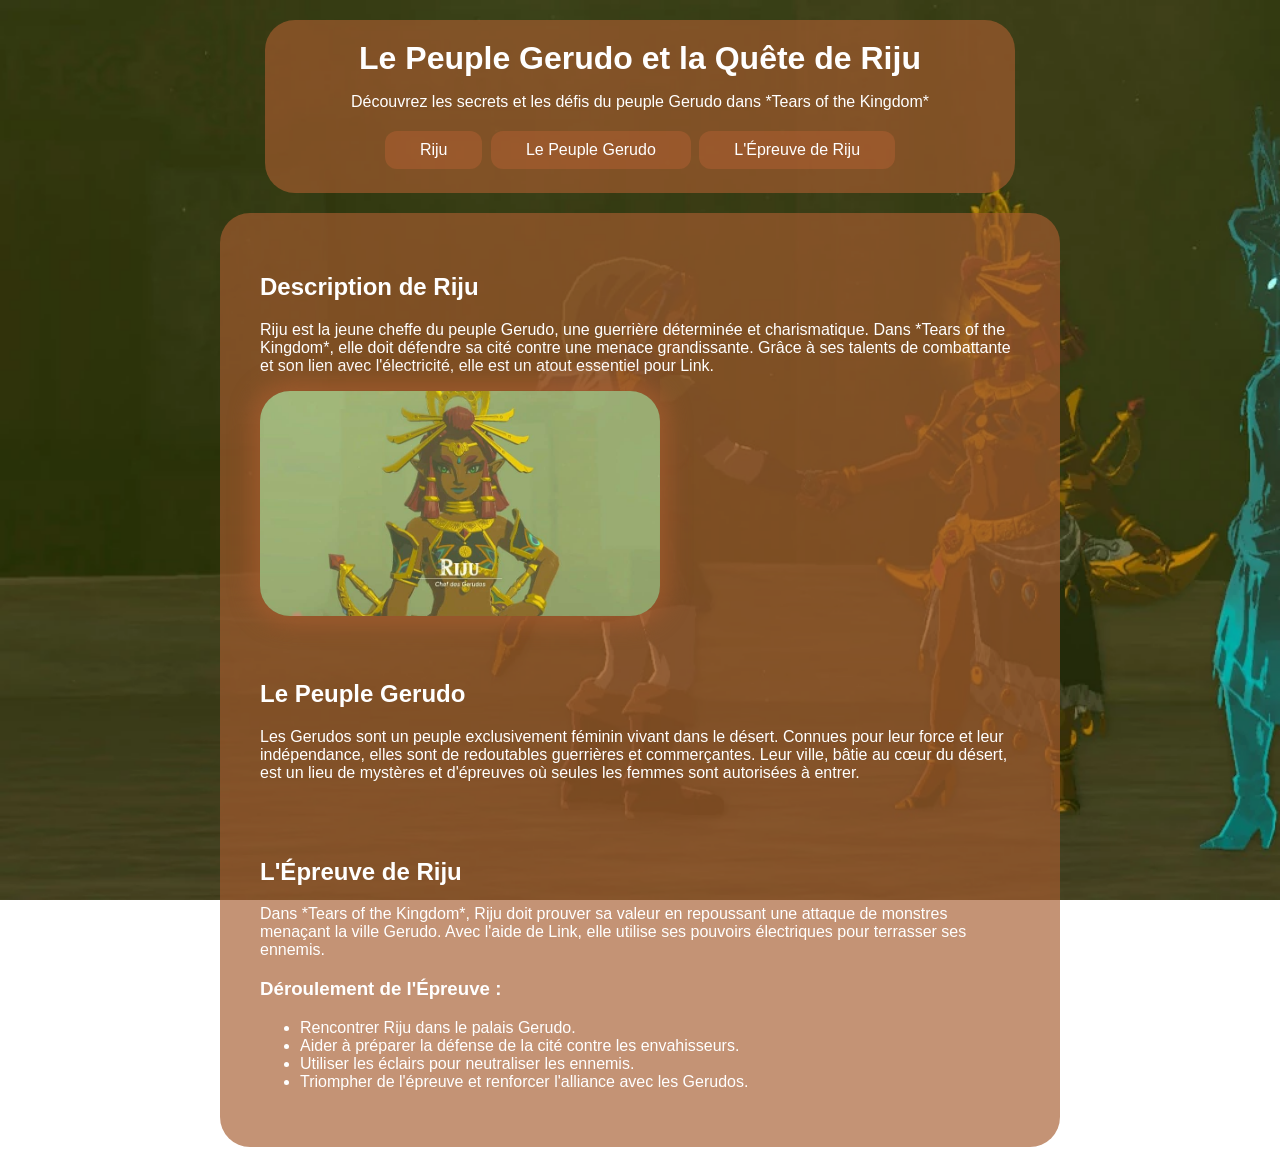
<file: Gerudo/gerudo.html>
<!DOCTYPE html>
<html lang="fr">
<head>
    <meta charset="UTF-8">
    <meta name="viewport" content="width=device-width, initial-scale=1.0">
    <title>Peuple Gerudo et Riju - Zelda: Tears of the Kingdom</title>
    <link href="gerudo-style.css" rel="stylesheet">
</head>
<body>

<header>
    <h1>Le Peuple Gerudo et la Quête de Riju</h1>
    <p>Découvrez les secrets et les défis du peuple Gerudo dans *Tears of the Kingdom*</p>
    <nav>
        <button><a href="#riju-description">Riju</a></button>
        <button><a href="#gerudo">Le Peuple Gerudo</a></button>
        <button><a href="#riju-epreuve">L'Épreuve de Riju</a></button>
    </nav>
</header>

<div class="container">
    <!-- Description de Riju -->
    <section id="riju-description">
        <div class="content">
            <h2>Description de Riju</h2>
            <p>Riju est la jeune cheffe du peuple Gerudo, une guerrière déterminée et charismatique. Dans *Tears of the Kingdom*, elle doit défendre sa cité contre une menace grandissante. Grâce à ses talents de combattante et son lien avec l'électricité, elle est un atout essentiel pour Link.</p>
            <img class="img2" src="Riju img.jpg" alt="Riju" width="400">
        </div>
    </section>

    <!-- Le Peuple Gerudo -->
    <section id="gerudo">
        <div class="content">
            <h2>Le Peuple Gerudo</h2>
            <p>Les Gerudos sont un peuple exclusivement féminin vivant dans le désert. Connues pour leur force et leur indépendance, elles sont de redoutables guerrières et commerçantes. Leur ville, bâtie au cœur du désert, est un lieu de mystères et d'épreuves où seules les femmes sont autorisées à entrer.</p>
        </div>
    </section>

    <!-- L'Épreuve de Riju -->
    <section id="riju-epreuve">
        <div class="content">
            <h2>L'Épreuve de Riju</h2>
            <p>Dans *Tears of the Kingdom*, Riju doit prouver sa valeur en repoussant une attaque de monstres menaçant la ville Gerudo. Avec l'aide de Link, elle utilise ses pouvoirs électriques pour terrasser ses ennemis.</p>
            <h3>Déroulement de l'Épreuve :</h3>
            <ul>
                <li>Rencontrer Riju dans le palais Gerudo.</li>
                <li>Aider à préparer la défense de la cité contre les envahisseurs.</li>
                <li>Utiliser les éclairs pour neutraliser les ennemis.</li>
                <li>Triompher de l'épreuve et renforcer l'alliance avec les Gerudos.</li>
            </ul>
        </div>
    </section>
    <script>
        alert("⚠️Attention⚠️ Spoiler alert ! Vous êtes sur le point de découvrir des informations importantes sur le peuple Gerudo et l'épreuve de Riju dans Tears of the Kingdom. Si vous ne souhaitez pas être spoilé, il est recommandé de quitter cette page. Bonne aventure dans Hyrule !");
    </script>
</body>
</html>
</file>
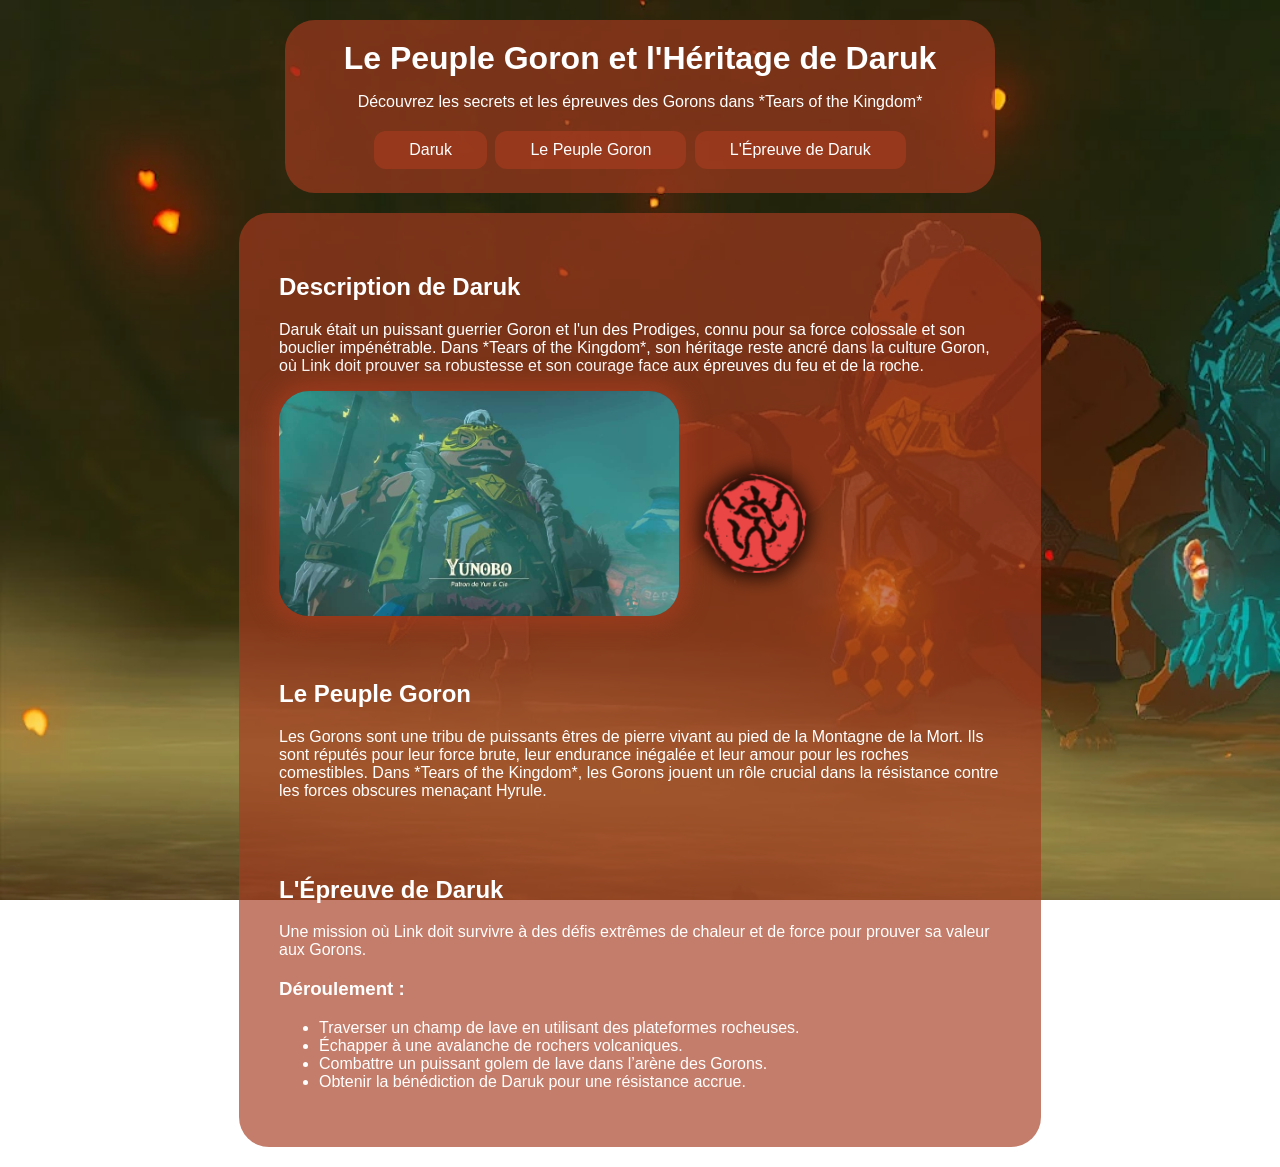
<file: Goron/goron.html>
<!DOCTYPE html>
<html lang="fr">
<head>
    <meta charset="UTF-8">
    <meta name="viewport" content="width=device-width, initial-scale=1.0">
    <title>Peuple Goron et Daruk - Zelda: Tears of the Kingdom</title>
    <link href="goron-style.css" rel="stylesheet">
</head>
<body>

<header>
    <h1>Le Peuple Goron et l'Héritage de Daruk</h1>
    <p>Découvrez les secrets et les épreuves des Gorons dans *Tears of the Kingdom*</p>
    <nav>
        <button><a href="#daruk-description">Daruk</a></button>
        <button><a href="#goron">Le Peuple Goron</a></button>
        <button><a href="#daruk-trial">L'Épreuve de Daruk</a></button>
    </nav>
</header>

<div class="container">
    <!-- Description de Daruk -->
    <section id="daruk-description">
        <div class="content">
            <h2>Description de Daruk</h2>
            <p>Daruk était un puissant guerrier Goron et l'un des Prodiges, connu pour sa force colossale et son bouclier impénétrable. Dans *Tears of the Kingdom*, son héritage reste ancré dans la culture Goron, où Link doit prouver sa robustesse et son courage face aux épreuves du feu et de la roche.</p>
            <img class="img2" src="Yunobo img.jpg" alt="Yunobo" width="400">
            <img id="img" src="serment-yunobo.png" alt="Yunobo" width="400">
        </div>
    </section>

    <!-- Le Peuple Goron -->
    <section id="goron">
        <div class="content">
            <h2>Le Peuple Goron</h2>
            <p>Les Gorons sont une tribu de puissants êtres de pierre vivant au pied de la Montagne de la Mort. Ils sont réputés pour leur force brute, leur endurance inégalée et leur amour pour les roches comestibles. Dans *Tears of the Kingdom*, les Gorons jouent un rôle crucial dans la résistance contre les forces obscures menaçant Hyrule.</p>
        </div>
    </section>

    <!-- L'Épreuve de Daruk -->
    <section id="daruk-trial">
        <div class="content">
            <h2>L'Épreuve de Daruk</h2>
            <p>Une mission où Link doit survivre à des défis extrêmes de chaleur et de force pour prouver sa valeur aux Gorons.</p>
            <h3>Déroulement :</h3>
            <ul>
                <li>Traverser un champ de lave en utilisant des plateformes rocheuses.</li>
                <li>Échapper à une avalanche de rochers volcaniques.</li>
                <li>Combattre un puissant golem de lave dans l’arène des Gorons.</li>
                <li>Obtenir la bénédiction de Daruk pour une résistance accrue.</li>
            </ul>
        </div>
    </section>
    <script>
        alert("⚠️Attention⚠️ Spoiler alert ! Vous êtes sur le point de découvrir des informations importantes sur le peuple Goron et l'épreuve de Yunobo dans Tears of the Kingdom. Si vous ne souhaitez pas être spoilé, il est recommandé de quitter cette page. Bonne aventure dans Hyrule !");
    </script>
</body>
</html>
</file>
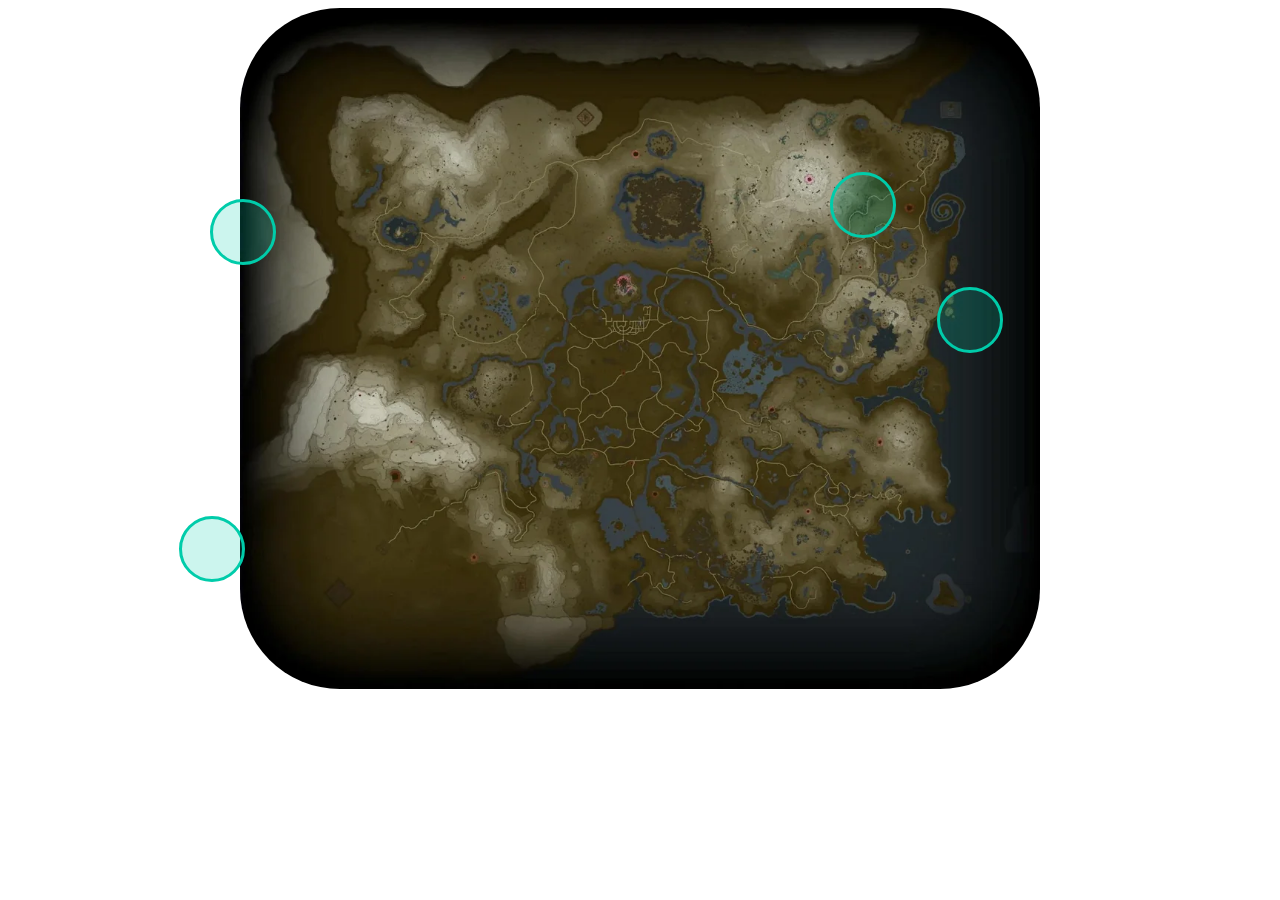
<file: Map interactive/carte.html>
<!DOCTYPE html>
<html lang="fr">
<head>
    <meta charset="UTF-8">
    <meta name="viewport" content="width=device-width, initial-scale=1.0">
    <title>Carte d'Hyrule</title>
    <link href="carte style.css" rel="stylesheet">
</head>
<body>

    <!-- Le conteneur principal qui englobe tout -->
    <div id="carte-container">

        <!-- L'image de la carte -->
        <img id="carte-img" src="hyrule map.webp" alt="Carte d'Hyrule">

        <!-- Les zones cliquables — une par peuple -->
        <div class="zone" id="zone-piaf"    data-peuple="piaf"></div>
        <div class="zone" id="zone-goron"   data-peuple="goron"></div>
        <div class="zone" id="zone-zora"    data-peuple="zora"></div>
        <div class="zone" id="zone-gerudo"  data-peuple="gerudo"></div>

        <!-- La fiche qui apparaît au clic -->
        <div id="fiche">
            <button id="fiche-close">✕</button>
            <h2 id="fiche-nom"></h2>
            <p id="fiche-description"></p>
            <a id="fiche-lien" href="#">→ Voir la page du peuple</a>
        </div>

    </div>

    <script src="carte.js"></script>
</body>
</html>
</file>
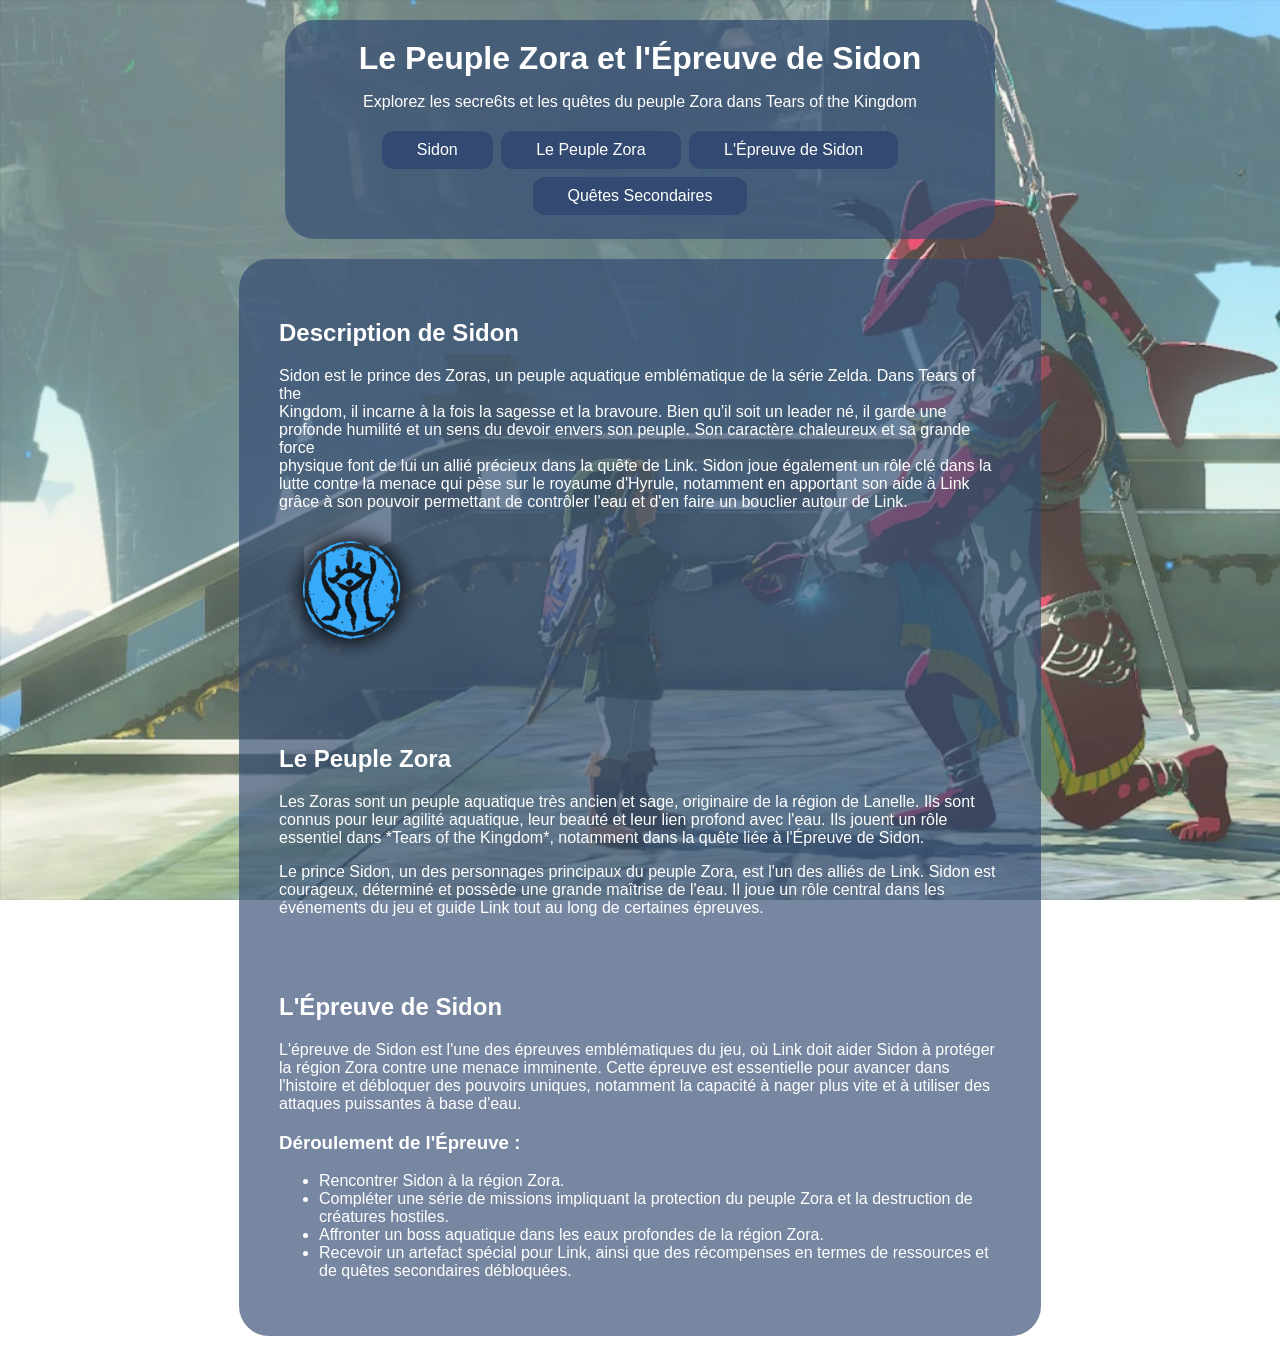
<file: Zora/zora.html>
<!DOCTYPE html>
<html lang="fr">
<head>
    <meta charset="UTF-8">
    <meta name="viewport" content="width=device-width, initial-scale=1.0">
    <title>Peuple Zora et Sidon - Zelda: Tears of the Kingdom</title>
    <link href="zora-style.css" rel="stylesheet">
</head>
<body>

<header>
    <h1>Le Peuple Zora et l'Épreuve de Sidon</h1>
    <p>Explorez les secre6ts et les quêtes du peuple Zora dans Tears of the Kingdom</p>
    <nav>
        <button>
        <a href="#sidon-description">Sidon</a>
        </button>
        <button>
        <a href="#zora">Le Peuple Zora </a>
        </button>
        <button>
        <a href="#sidon">L'Épreuve de Sidon</a>
        </button>
        <button>
        <a href="#quests">Quêtes Secondaires</a>
        </button>
    </nav>
</header>
<div class="container">
    <section id="sidon-description">
        <div class="content">
            <h2>Description de Sidon</h2>
            <p>Sidon est le prince des Zoras, un peuple aquatique emblématique de la série Zelda. Dans Tears of the<br> 
            Kingdom, il incarne à la fois la sagesse et la bravoure. Bien qu'il soit un leader né, il garde une <br>
            profonde humilité et un sens du devoir envers son peuple. Son caractère chaleureux et sa grande force<br>
            physique font de lui un allié précieux dans la quête de Link. Sidon joue également un rôle clé dans la<br>
            lutte contre la menace qui pèse sur le royaume d'Hyrule, notamment en apportant son aide à Link grâce à son pouvoir
            permettant de contrôler l'eau et d'en faire un bouclier autour de Link.</p>
            <img id="img" src="sidon-serment.png" alt="Sidon" width="400">
        </div>
    </section>
<section id="zora">
    <div class="content">
        <h2>Le Peuple Zora</h2>
        <p>Les Zoras sont un peuple aquatique très ancien et sage, originaire de la région de Lanelle. Ils sont connus pour leur agilité aquatique, leur beauté et leur lien profond avec l'eau. Ils jouent un rôle essentiel dans *Tears of the Kingdom*, notamment dans la quête liée à l'Épreuve de Sidon.</p>
        <p>Le prince Sidon, un des personnages principaux du peuple Zora, est l'un des alliés de Link. Sidon est courageux, déterminé et possède une grande maîtrise de l'eau. Il joue un rôle central dans les événements du jeu et guide Link tout au long de certaines épreuves.</p>
    </div>
</section>

<section id="sidon">
    <div class="content">
        <h2>L'Épreuve de Sidon</h2>
        <p>L'épreuve de Sidon est l'une des épreuves emblématiques du jeu, où Link doit aider Sidon à protéger la région Zora contre une menace imminente. Cette épreuve est essentielle pour avancer dans l'histoire et débloquer des pouvoirs uniques, notamment la capacité à nager plus vite et à utiliser des attaques puissantes à base d'eau.</p>
        <h3>Déroulement de l'Épreuve :</h3>
        <ul>
            <li>Rencontrer Sidon à la région Zora.</li>
            <li>Compléter une série de missions impliquant la protection du peuple Zora et la destruction de créatures hostiles.</li>
            <li>Affronter un boss aquatique dans les eaux profondes de la région Zora.</li>
            <li>Recevoir un artefact spécial pour Link, ainsi que des récompenses en termes de ressources et de quêtes secondaires débloquées.</li>
        </ul>
        <script>
            alert("⚠️Attention⚠️ Spoiler alert ! Vous êtes sur le point de découvrir des informations importantes sur le peuple Zora et l'épreuve de Sidon dans Tears of the Kingdom. Si vous ne souhaitez pas être spoilé, il est recommandé de quitter cette page. Bonne aventure dans Hyrule !");
        </script>
</body>
</html>
</file>
<file: Gerudo/gerudo-style.css>
body {
    font-family: Arial, sans-serif;
    background-attachment: fixed;
    background-image: url('gerudo-fond.jpg');
    background-size: cover;
    margin: 0;
    padding: 0;
    color: #ffffff;
}
header {
    background-color: #a65c2fa9;
    color: white;
    padding: 20px;
    margin: 20px 265px;
    text-align: center;
    border-radius: 30px;
}
h1 { margin: 0; }
nav a {
    color: white;
    margin: 0 15px;
    text-decoration: none;
}
section { padding: 20px; }
.content {
    max-width: 900px;
    margin: 0 auto;
}
.image {
    max-width: 100%;
    height: auto;
    display: block;
    margin: 20px 0;
}
.quest {
    padding: 10px;
    margin-bottom: 15px;
}
.quest h3 { margin-top: 0; }
.container {
    padding: 20px;
    background-color: #a65c2fa9;
    border-radius: 30px;
    max-width: 800px;
    margin: 20px auto;
}
.img2 {
    border-radius: 30px;
    box-shadow: 0 0 20px 10px #a65c2fa9;
}
button {
    background-color: #a65c2fa9;
    color: white;
    border: none;
    padding: 10px 20px;
    text-align: center;
    text-decoration: none;
    display: inline-block;
    font-size: 16px;
    margin: 4px 2px;
    cursor: pointer;
    border-radius: 12px;
    transition: background-color 0.3s ease;
}
button:hover { background-color: #7d3e1fa9; }
footer {
    background-color: #a65c2fa9;
    color: white;
    text-align: center;
    padding: 10px;
    position: fixed;
    width: 100%;
    bottom: 0;
    border-radius: 30px 30px 0 0;
}
.card {
    background-color: #ffffff;
    color: #5b2c16;
    padding: 20px;
    margin: 20px 0;
    border-radius: 15px;
    box-shadow: 0 4px 8px rgba(0, 0, 0, 0.1);
}
.card h3 { margin-top: 0; }
.card p { margin: 10px 0; }

/* ===== MOBILE ===== */
@media (max-width: 768px) {
    header {
        margin: 10px;
        padding: 15px;
        border-radius: 20px;
    }
    h1 { font-size: 22px; }
    h2 { font-size: 18px; }
    h3 { font-size: 16px; }
    .container {
        margin: 10px;
        padding: 15px;
        border-radius: 20px;
    }
    .content { padding: 0 10px; }
    section { padding: 10px; }
    img {
        max-width: 100%;
        height: auto;
    }
    footer {
        font-size: 13px;
        padding: 8px;
        position: relative;
        border-radius: 20px;
        margin-top: 20px;
        width: auto;
    }
    button {
        width: 100%;
        font-size: 15px;
    }
    nav {
        display: flex;
        flex-direction: column;
        gap: 8px;
        align-items: center;
    }
    nav a {
        margin: 0;
        background: rgba(166, 92, 47, 0.5);
        padding: 8px 16px;
        border-radius: 12px;
        width: 80%;
        text-align: center;
    }
}
</file>
<file: Goron/goron-style.css>
body {
    font-family: Arial, sans-serif;
    background-attachment: fixed;
    background-image: url('goron-fond.jpg');
    background-size: cover;
    margin: 0;
    padding: 0;
    color: #ffffff;
}
header {
    background-color: #a63c1fa9;
    color: white;
    padding: 20px;
    margin: 20px 285px;
    text-align: center;
    border-radius: 30px;
}
h1 { margin: 0; }
nav a {
    color: white;
    margin: 0 15px;
    text-decoration: none;
}
section { padding: 20px; }
.content {
    max-width: 900px;
    margin: 0 auto;
}
.image {
    max-width: 100%;
    height: auto;
    display: block;
    margin: 20px 0;
}
.quest {
    padding: 10px;
    margin-bottom: 15px;
}
.quest h3 { margin-top: 0; }
.container {
    padding: 20px;
    background-color: #a63c1fa9;
    border-radius: 30px;
    max-width: 762px;
    margin: 20px auto;
}
.img2 {
    border-radius: 30px;
    box-shadow: 0 0 20px 10px #a63c1fa9;
}
button {
    background-color: #a63c1fa9;
    color: white;
    border: none;
    padding: 10px 20px;
    text-align: center;
    text-decoration: none;
    display: inline-block;
    font-size: 16px;
    margin: 4px 2px;
    cursor: pointer;
    border-radius: 12px;
    transition: background-color 0.3s ease;
}
button:hover { background-color: #7d2c16a9; }
footer {
    background-color: #a63c1fa9;
    color: white;
    text-align: center;
    padding: 10px;
    position: fixed;
    width: 100%;
    bottom: 0;
    border-radius: 30px 30px 0 0;
}
.card {
    background-color: #ffffff;
    color: #5b2c16;
    padding: 20px;
    margin: 20px 0;
    border-radius: 15px;
    box-shadow: 0 4px 8px rgba(0, 0, 0, 0.1);
}
.card h3 { margin-top: 0; }
.card p { margin: 10px 0; }
#img {
    width: 20%;
    padding-top: 10px;
    position: relative;
    top: -20px;
}

/* ===== MOBILE ===== */
@media (max-width: 768px) {
    header {
        margin: 10px;
        padding: 15px;
        border-radius: 20px;
    }
    h1 { font-size: 22px; }
    h2 { font-size: 18px; }
    h3 { font-size: 16px; }
    .container {
        margin: 10px;
        padding: 15px;
        border-radius: 20px;
    }
    .content { padding: 0 10px; }
    section { padding: 10px; }
    img {
        max-width: 100%;
        height: auto;
    }
    #img {
        width: 50%;
        top: 0;
    }
    footer {
        font-size: 13px;
        padding: 8px;
        position: relative;
        border-radius: 20px;
        margin-top: 20px;
        width: auto;
    }
    button {
        width: 100%;
        font-size: 15px;
    }
    nav {
        display: flex;
        flex-direction: column;
        gap: 8px;
        align-items: center;
    }
    nav a {
        margin: 0;
        background: rgba(166, 60, 31, 0.5);
        padding: 8px 16px;
        border-radius: 12px;
        width: 80%;
        text-align: center;
    }
}
</file>
<file: Map interactive/carte style.css>
/* ===== BASE ===== */
/* Remplace le body existant par ça — on n'en a plus besoin */
/* body { ... } ← supprime cette partie */

#carte-container {
    position: relative;
    display: inline-block;
    width: 100%;
    text-align: center;
}

#carte-img {
    display: block;
    max-width: 800px;
    width: 100%;
    border-radius: 100px;
    margin: 0 auto;
}


/* ===== ZONES CLIQUABLES ===== */
.zone {
    position: absolute;
    width: 60px;
    height: 60px;
    border-radius: 50%;
    border: 3px solid #00ccaa;
    background: rgba(0, 204, 170, 0.2);
    cursor: pointer;
    transition: background 0.3s, transform 0.3s;

    /* Petite animation de pulsation */
    animation: pulse 2s infinite;
}

.zone:hover {
    background: rgba(0, 204, 170, 0.5);
    transform: scale(1.15);
}

/* Animation pulsation */
@keyframes pulse {
    0%   { box-shadow: 0 0 0 0 rgba(0, 204, 170, 0.5); }
    70%  { box-shadow: 0 0 0 12px rgba(0, 204, 170, 0); }
    100% { box-shadow: 0 0 0 0 rgba(0, 204, 170, 0); }
}

/* ===== POSITIONS DES ZONES ===== */
/* ⚠️ Ces valeurs sont à ajuster selon ta carte ! */
#zone-piaf   { top: 28%; left: 16%; }
#zone-goron  { top: 24%; left: 65%; }
#zone-zora   { top: 41%; left: 73.5%; }
#zone-gerudo { top: 74.5%; left: 13.5%; }

/* ===== FICHE INFO ===== */
#fiche {
    position: absolute;
    top: 50%;
    left: 50%;
    transform: translate(-50%, -50%);

    background: rgba(0, 0, 0, 0.88);
    border: 2px solid #00ccaa;
    border-radius: 20px;
    padding: 25px;
    width: 260px;
    color: white;
    text-align: center;

    /* Cachée par défaut */
    display: none;

    box-shadow: 0 0 30px rgba(0, 204, 170, 0.3);
}

#fiche h2 {
    color: #00ccaa;
    font-family: 'Georgia', serif;
    margin: 0 0 12px 0;
}

#fiche p {
    font-size: 0.9rem;
    line-height: 1.6;
    margin: 0 0 15px 0;
}

#fiche-lien {
    color: #00ccaa;
    text-decoration: none;
    font-weight: bold;
    font-size: 0.95rem;
}
#fiche-lien:hover { text-decoration: underline; }

#fiche-close {
    position: absolute;
    top: 10px; right: 14px;
    background: none;
    border: none;
    color: rgba(255,255,255,0.6);
    font-size: 18px;
    cursor: pointer;
}
#fiche-close:hover { color: white; }
</file>
<file: Zora/zora-style.css>
body {
    font-family: Arial, sans-serif;
    background-attachment: fixed;
    background-image: url('zora-fond.webp');
    background-size: cover;
    margin: 0;
    padding: 0;
    color: #ffffff;
}
header {
    background-color: #324a71a9;
    color: white;
    padding: 20px;
    margin: 20px 285px;
    text-align: center;
    border-radius: 30px;
}
h1 { margin: 0; }
nav a {
    color: white;
    margin: 0 15px;
    text-decoration: none;
}
section { padding: 20px; }
.content {
    max-width: 900px;
    margin: 0 auto;
}
.image {
    max-width: 100%;
    height: auto;
    display: block;
    margin: 20px 0;
}
.quest {
    padding: 10px;
    margin-bottom: 15px;
}
.quest h3 { margin-top: 0; }
.container {
    padding: 20px;
    background-color: #324a71a9;
    border-radius: 30px;
    max-width: 762px;
    margin: 20px auto;
}
.img2 {
    border-radius: 30px;
    box-shadow: 0 0 20px 10px #324a71;
}
button {
    background-color: #324a71;
    color: white;
    border: none;
    padding: 10px 20px;
    text-align: center;
    text-decoration: none;
    display: inline-block;
    font-size: 16px;
    margin: 4px 2px;
    cursor: pointer;
    border-radius: 12px;
    transition: background-color 0.3s ease;
}
button:hover { background-color: #2a3b5d; }
footer {
    background-color: #324a71a9;
    color: white;
    text-align: center;
    padding: 10px;
    position: fixed;
    width: 100%;
    bottom: 0;
    border-radius: 30px 30px 0 0;
}
.card {
    background-color: #ffffff;
    color: #324a71;
    padding: 20px;
    margin: 20px 0;
    border-radius: 15px;
    box-shadow: 0 4px 8px rgba(0, 0, 0, 0.1);
}
.card h3 { margin-top: 0; }
.card p { margin: 10px 0; }
#img {
    width: 20%;
    padding-top: 10px;
    position: relative;
    top: -20px;
}

/* ===== MOBILE ===== */
@media (max-width: 768px) {
    header {
        margin: 10px;
        padding: 15px;
        border-radius: 20px;
    }
    h1 { font-size: 22px; }
    h2 { font-size: 18px; }
    h3 { font-size: 16px; }
    .container {
        margin: 10px;
        padding: 15px;
        border-radius: 20px;
    }
    .content { padding: 0 10px; }
    section { padding: 10px; }
    img {
        max-width: 100%;
        height: auto;
    }
    #img {
        width: 50%;
        top: 0;
    }
    footer {
        font-size: 13px;
        padding: 8px;
        position: relative;
        border-radius: 20px;
        margin-top: 20px;
        width: auto;
    }
    button {
        width: 100%;
        font-size: 15px;
    }
    nav {
        display: flex;
        flex-direction: column;
        gap: 8px;
        align-items: center;
    }
    nav a {
        margin: 0;
        background: rgba(50, 74, 113, 0.5);
        padding: 8px 16px;
        border-radius: 12px;
        width: 80%;
        text-align: center;
    }
}
</file>
